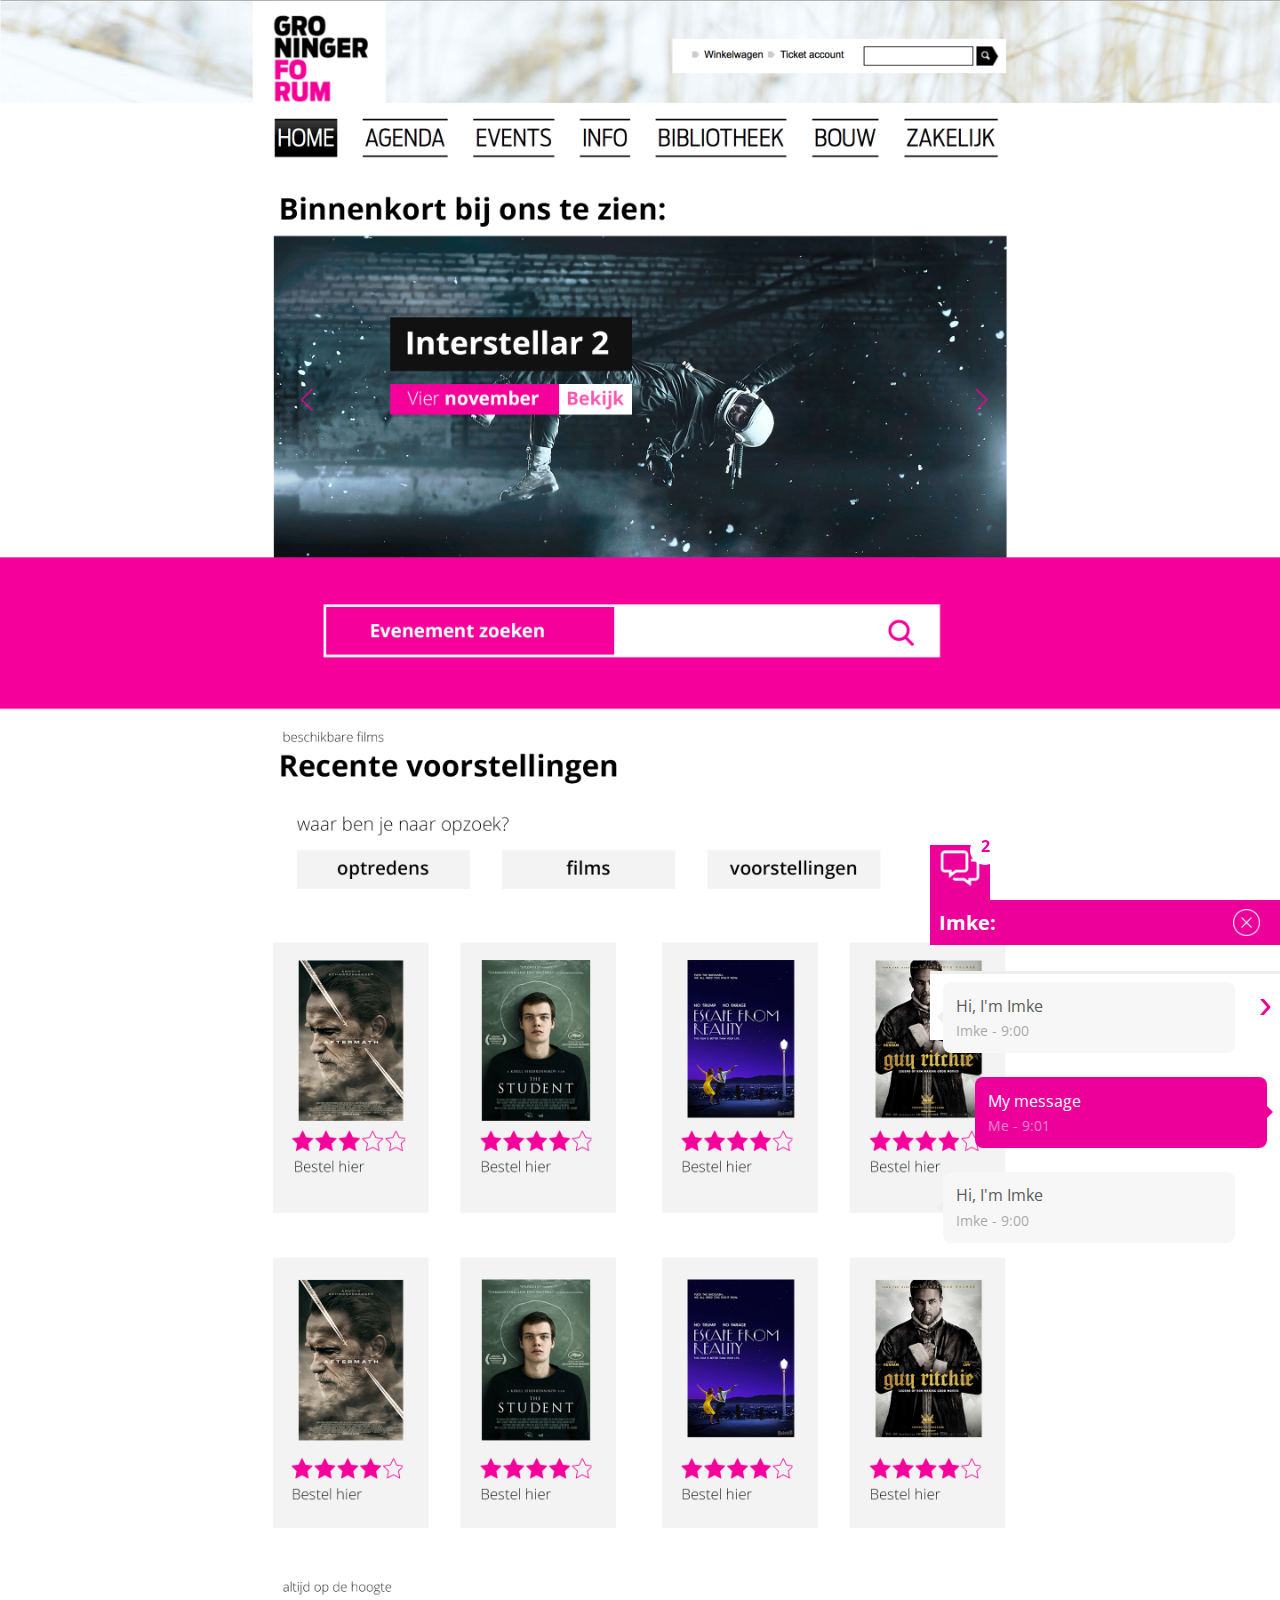
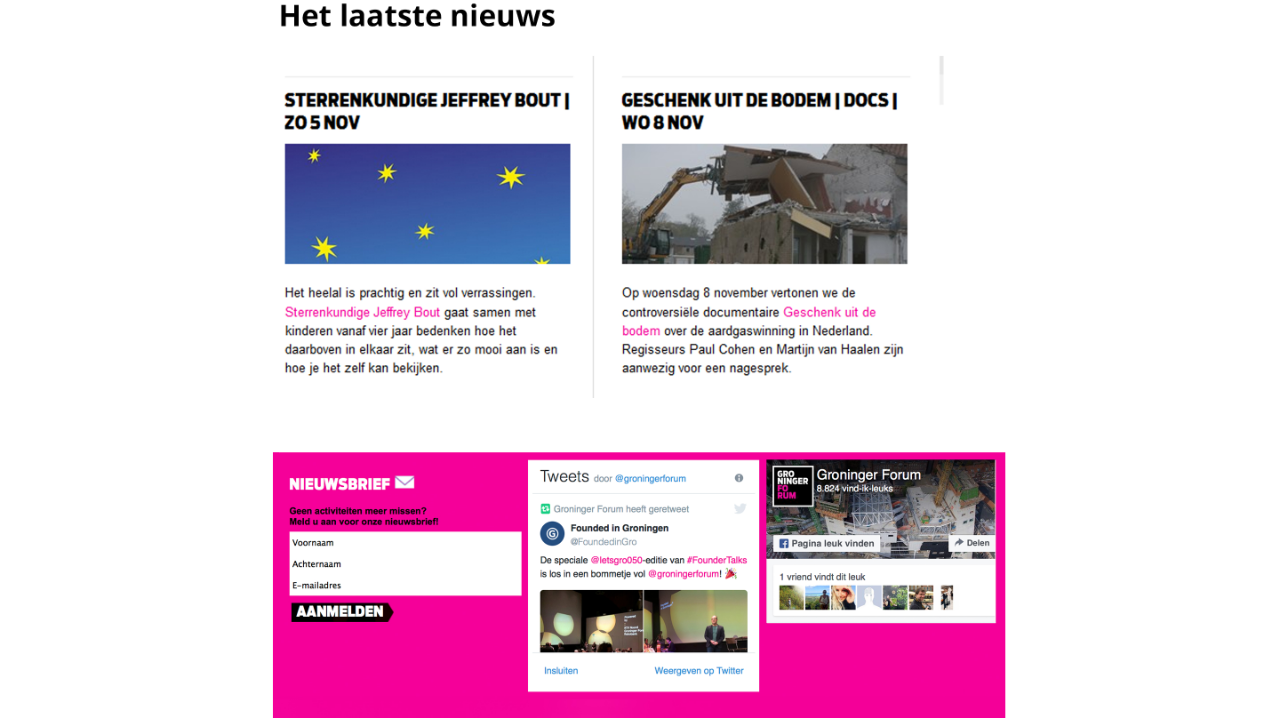
<file: index.html>
<!DOCTYPE html>
<html xmlns="http://www.w3.org/1999/html">
<head>
    <title>Pop-up functions</title>
    <meta charset="UTF-8">
    <meta name="description" content="Free Web tutorials">
    <meta name="keywords" content="HTML,CSS,XML,JavaScript">
    <meta name="author" content="Jeroen v/d Kooij">
    <meta name="viewport" content="width=device-width, initial-scale=1.0">
    <link rel="stylesheet" type="text/css" href="css/main.css">
    <script src="https://ajax.googleapis.com/ajax/libs/jquery/3.2.1/jquery.min.js"></script>
</head>
<body>
<script type="text/javascript">
    window.fbAsyncInit = function () {
        FB.init({
            appId: '288441184978256',
            xfbml: true,
            version: 'v2.6'
        });

        FB.Event.subscribe('send_to_messenger', function (e) {
            console.log("send_to_messenger event");
            console.log(e);
        });
    };

    (function (d, s, id) {
        var js, fjs = d.getElementsByTagName(s)[0];
        if (d.getElementById(id)) {
            return;
        }
        js = d.createElement(s);
        js.id = id;
        js.src = "https://connect.facebook.net/en_US/sdk.js";
        fjs.parentNode.insertBefore(js, fjs);
    }(document, 'script', 'facebook-jssdk'));

</script>

<div class="slider-page" id="page-index">


    <a href="#" class="button" id="home"></a>

    <div class="home picture">
        <img src="img/groninger-forum-home.jpg">
    </div>
</div>
<div class="slider-page" id="page-aanbod">
    <a href="#" class="button" id="aanbod"></a>

    <div class="picture">
        <img src="img/groninger-forum-aanbod.jpg">
    </div>
</div>
<div class="slider-page" id="page-tickets">
    <a href="#" class="button" id="tickets"></a>
    <div class="picture">
        <img src="img/groninger-forum-soorten-tickets.jpg">
    </div>
</div>
<div class="slider-page" id="page-stoelen-selecteren">
    <a href="#" class="button" id="overzicht"></a>
    <div class="picture">
        <img src="img/groninger-forum-soorten-stoelen.jpg">
    </div>
</div>
<div class="slider-page" id="page-overzicht">
    <a href="#" class="button" id="overzicht"></a>
    <div class="picture">
        <img src="img/groninger-forum-overzicht.jpg">
    </div>
</div>
<div class="slider-page" id="page-betalen">
    <a href="#" class="button" id="betalen"></a>
    <div class="picture">
        <img src="img/groninger-forum-betalen.jpg">
    </div>
</div>
<div class="slider-page" id="page-bedankt">
    <a href="http://google.com" class="button" id="overzicht"></a>
    <div class="picture">
        <img src="img/groninger-forum-bedankt.jpg">
    </div>
</div>
<div class="fb-send-to-messenger"
     messenger_app_id="288441184978256"
     page_id="130092244362504"
     data-ref="1234"
     color="white"
     size="standard">
</div>
<div class="chat-area">
    <div class="popup-button">
        <div class="popup-circ">
            <p class="notNumber"></p>
        </div>
        <img src="img/chat.png">
    </div>
    <div class="popup-heading">
        <p>Imke:</p>
        <a href="#"><img src="img/close.png"></a>
    </div>
    <div class="chat-content">
        <div class="bubble recieved">
            <p>Hi, I'm Imke</p>
            <div class="date">Imke - 9:00</div>
        </div>
        <div class="bubble">
            <p>My message</p>
            <div class="date">Me - 9:01</div>
        </div>
        <div class="bubble recieved">
            <p>Hi, I'm Imke</p>
            <div class="date">Imke - 9:00</div>
        </div>
    </div>
    <form>
        <input type="text" placeholder="Uw bericht">
        <input type="submit" value="›">
    </form>
</div>
<script src="js/app.js"></script>
<script src="js/slider.js"></script>

</body>
</html>
</file>
<file: css/main.css>
@import url('https://fonts.googleapis.com/css?family=Open+Sans:300,400,700,700i');
h1,h2,h3,h4,h5,h6{ font-family: 'Open Sans', sans-serif; font-weight: 700; }
p{ font-family: 'Open Sans', sans-serif; font-weight: 400; }

*{ margin: 0; }
body{ box-sizing: border-box; }
.picture img{ width: 100vw; }
#image-body{
	margin: 0 0 0 0;
	background: #eeeeee;
	height: 100vh;
	width: 100vw;
}
.popup-button{
	width: 60px;
	height: 55px;
	position: absolute;
	background: #ED009A;
	top: -55px;

}
.popup-heading{
	width: 100%;
	height: 50px;
	background: #ED009A;
}
.popup-heading img{
	position: absolute;
	right: 20px;
	top: 9px;
	height: 27px;
}
.popup-heading a:hover img{
    transform: rotate(360deg) ;
    -webkit-transform: rotate(360deg) ;
    -moz-transform: rotate(360deg) ;
    -o-transform: rotate(360deg) ;
    -ms-transform: rotate(360deg) ;
}
.popup-heading p{
	font-weight: 700;
	font-size: 20px;
	color: #fff;
	padding: 9px;
	justify-content: right;
}
.popup-circ p{ text-align: center; }
.popup-circ{ 
	position: absolute;
	width: 30px;
	height: 30px;
	background: #fff;
	border-radius: 15px;
	top: -10px;
	right: -10px;
	display: block;

	-webkit-transition: all 1s ease-in-out;
	-moz-transition: all 1s ease-in-out;
	-ms-transition: all 1s ease-in-out;
	-o-transition: all 1s ease-in-out;
	transition: all 1s ease-in-out;
}
.popup-button img{
	height: 44px;
	width: auto;
	margin: auto;
	display: block;
}
.notNumber{
	font-weight: 700;
	color: #Ed009A;
}
.chat-area{
	max-height: 480px;
	height: 0%;
	width: 350px;
	position: fixed;
	flex-direction: column;
	display: flex;
	background: #eeeeee;
	right: 0;
	bottom: 0;

	-webkit-transition: all 800ms ease-in-out;
	-moz-transition: all 800ms ease-in-out;
	-ms-transition: all 800ms ease-in-out;
	-o-transition: all 800ms ease-in-out;
	transition: all 800ms ease-in-out;
}
/* speech bubbles */
.bubble {
  position: relative;
  padding: 0.8em;
  font-family: 'Open Sans', sans-serif;
  border-radius: 0.5em;
  margin-left: 10%;
  margin-top: 1.5em;
  margin-bottom: 1.5em;
  background: #ED009A;
  color: white;
}
.bubble::after {
  content: '';
  display: inline-block;
  position: absolute;
  border-top: 0.4em solid transparent;
  border-bottom: 0.4em solid transparent;
  border-left: 0.4em solid #ED009A;
  top: 50%;
  -webkit-transform: translateY(-50%);
          transform: translateY(-50%);
  left: 100%;
}
.bubble.recieved {
  background: #f7f7f7;
  color: #5D5D5D;
  margin-left: 0;
  margin-right: 10%;
}
.bubble.recieved::after {
  left: auto;
  right: 100%;
  border: none;
  border-top: 0.4em solid transparent;
  border-bottom: 0.4em solid transparent;
  border-right: 0.4em solid #EEEEEE;
}
.bubble p {
  margin: 0;
}
.bubble .date {
  opacity: 0.5;
  font-size: 0.9em;
  margin-top: 0.3em;
}
.chat-content{ 
	height: 100%;
	padding: 0.8em;
}

form {
	display: flex;
	border-top: 0.2em solid #eee;
	padding-bottom: 0.4em;
	background: white;
}

input[type="text"] {
	border: none;
	width: 100%;
	padding: 1.2em;
	outline: none;
	font-family: 'Open Sans';
	font-size: 1em;
	color: #5D5D5D;
}

input[type="submit"] {
	cursor: pointer;
	pointer-events: none;
	border: none;
	background: none;
	color: #ED009A;
	margin-right: 0.2em;
	font-size: 2.5em;
	line-height: 1em;
	padding: 0;
}


.main {
	width: 80%;
}

div.bedankt {
	Height: 100vh;
	width: 100vw;
	background-size: cover;
	display: block;
}

img.screenshot-box {
	width: 80%;
	margin: auto;

}

div.aanbod {
	Height: 100vh;
	width: 100vw;
	background-size: cover;
	display: block;
}

a.button {
	height: 50px;
	width: 100px;
	padding: 1em 5em;
	/*border: 2px black solid;*/
	position: absolute;
	width: 100%;
}

.slider-page {
    display: none;
}

#overzicht {
	top: 930px;
}

#home {
	top: 140px;
}

#tickets {
	top: 770px;
}

#bedankt {
	top: 930px;
}

#stoelen-selecteren {
	top: 930px;
}

#aanbod {
	top: 138px;
}

#betalen {
	top: 850px;
}
</file>
